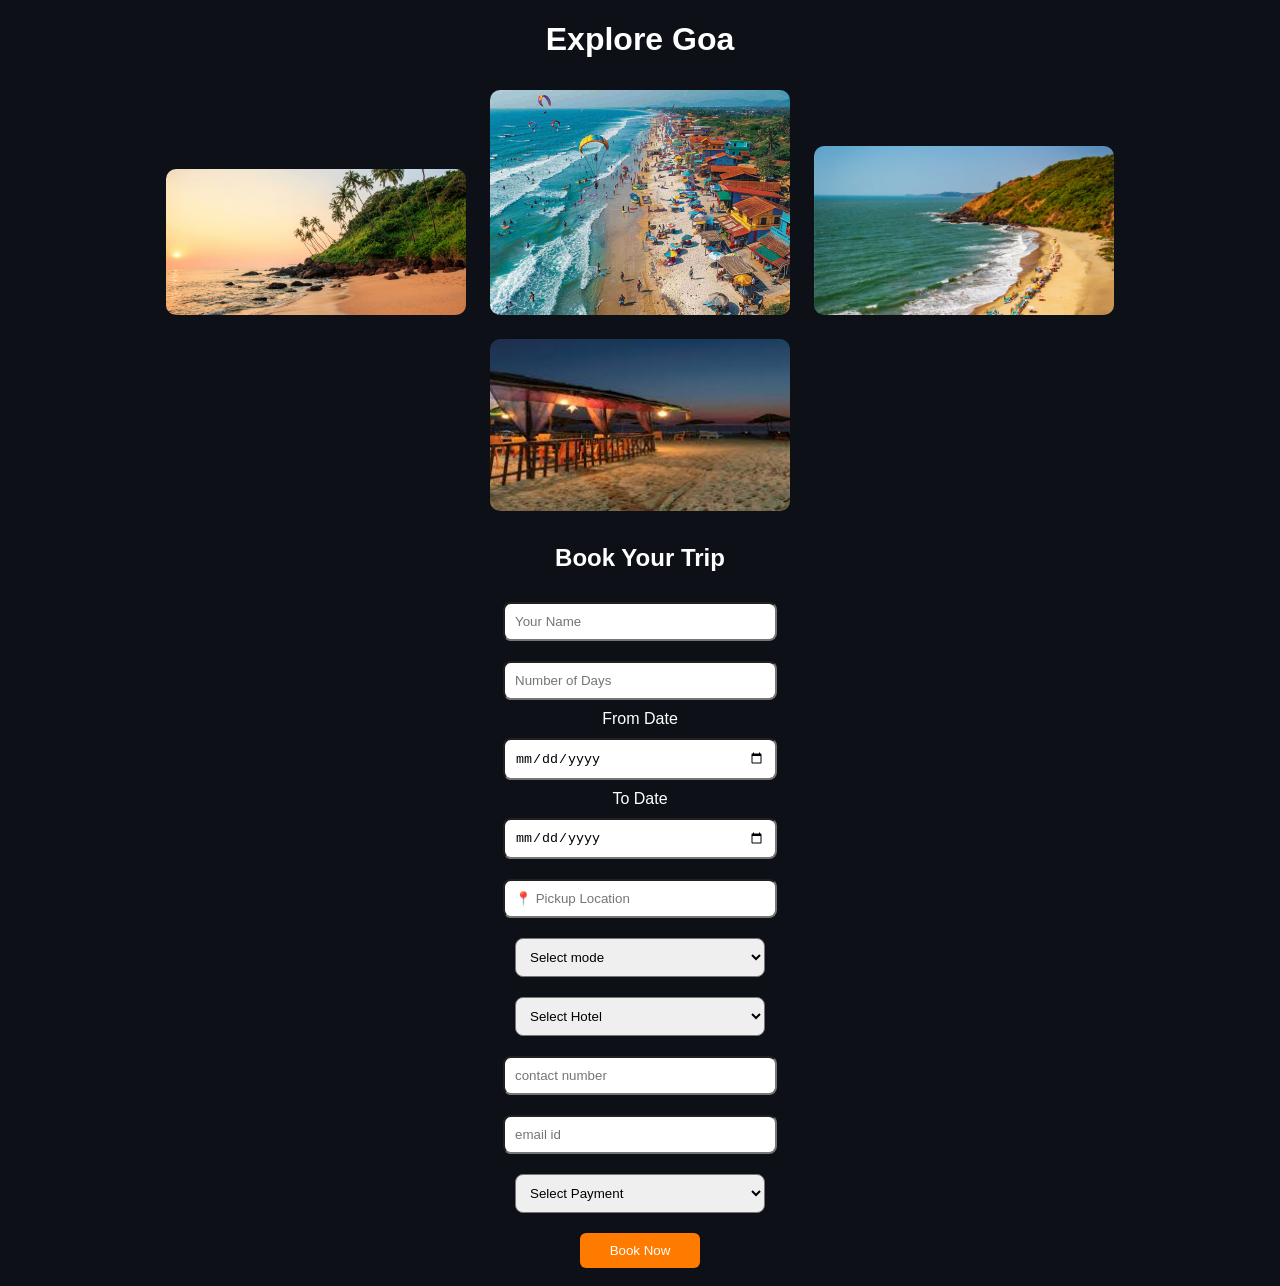
<file: goa.html>
<!DOCTYPE html>
<html lang="en">
<head>
<meta charset="UTF-8">
<meta name="viewport" content="width=device-width, initial-scale=1.0">
<title>Goa Tour</title>
<style>
body { font-family: Arial; background:#0d1117; color:white; text-align:center; }
img{
    width:300px;
    margin:10px;
    border-radius:10px;
    transition:0.3s;
}

img:hover{
    transform:scale(1.05);
    box-shadow:0 0 20px rgba(255,123,0,0.7);
}
input, select{
    width:250px;
    padding:10px;
    margin:10px;
    border-radius:8px;
}

button{
    width:120px;
    padding:10px;
    margin:10px;
}
button { cursor:pointer; background:#ff7b00; border:none; color:white; border-radius:6px; transition:0.3s;}
button:hover { transform: scale(1.1); box-shadow: 0 0 15px rgba(255,100,0,0.5);}
</style>
</head>
<body>

<h1>Explore Goa</h1>
<img src="images\goa1.jpg">
<img src="images\goa3.jpg">
<img src="images\goa2.jpeg">
<img src="images\goa4.jpeg">




<h2>Book Your Trip</h2>
<input type="text" id="name" placeholder="Your Name"><br>
<input type="number" id="days" placeholder="Number of Days"><br>
<label>From Date</label><br>
<input type="date" id="fromdate"><br>

<label>To Date</label><br>
<input type="date" id="todate"><br>
<input type="text" id="customFromCity" placeholder="📍 Pickup Location"><br>
 
        <select id="transport">
            <option value="" disabled selected>Select mode</option>
            <option value="flight">Flight</option>
            <option value="public">Public Transport</option>
            <option value="car">Car</option>
            <option value="bike">Bike</option>
        </select><br>
        <select id=""Hotel>
    <option value="" disabled selected>Select Hotel </option>
<option>Budget</option>
<option>Standard</option>
<option>Luxury</option>
</select><br>
<input type=" contact number" id="contact" placeholder="contact number"><br>
<input type=" email id " id="email" placeholder="email id"><br>
<select id="payment">
<option value="">Select Payment</option>
<option value="UPI">UPI</option>
<option value="Card">Credit/Debit Card</option>
<option value="Net Banking">Net Banking</option>
<option value="Cash">Cash</option>
</select><br>
<button onclick="book()">Book Now</button>

<script>
function book(){
    var name=document.getElementById("name").value;
    var days=document.getElementById("days").value;
     var contactnumber=document.getElementById("contact").value;
    var fromdate=document.getElementById("fromdate").value;
    var todate=document.getElementById("todate").value;
    var customFromCity=document.getElementById("customFromCity").value;
    if(name==""||days==""||contact==""||email==""||payment==""||fromdate==""||todate==""||customFromCity==""){ alert("Fill all details first!"); }
    else{ alert("✅Trip booked for "+name+" for "+days+" days!"); }
}
</script>

</body>
</html>
</file>
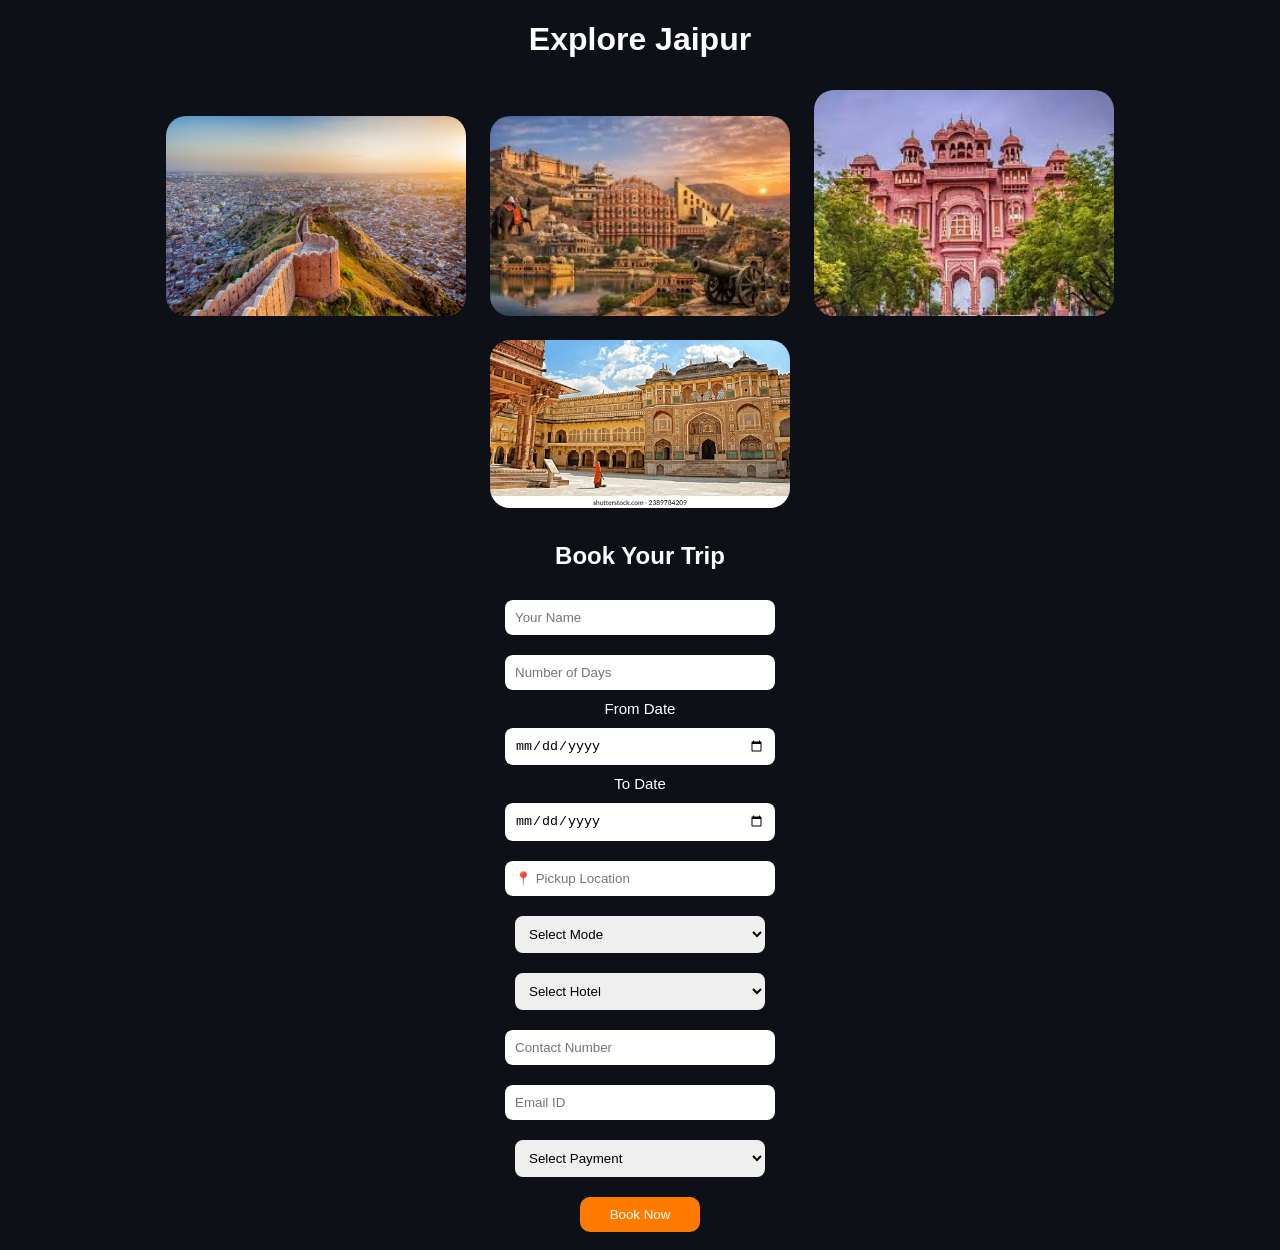
<file: jaipur.html>
<!DOCTYPE html>
<html lang="en">
<head>
<meta charset="UTF-8">
<meta name="viewport" content="width=device-width, initial-scale=1.0">
<title>Jaipur Tour</title>

<style>

body{
    font-family: Arial;
    background:#0d1117;
    color:white;
    text-align:center;
}

img{
    width:300px;
    margin:10px;
    border-radius:20px;
    transition:0.3s;
}

img:hover{
    transform:scale(1.05);
    box-shadow:0 0 20px rgba(255,123,0,0.7);
}

input, select{
    width:250px;
    padding:10px;
    margin:10px;
    border-radius:8px;
    border:none;
}

button{
    width:120px;
    padding:10px;
    margin:10px;
    cursor:pointer;
    background:#ff7b00;
    border:none;
    color:white;
    border-radius:10px;
    transition:0.3s;
}

button:hover{
    transform: scale(1.1);
    box-shadow: 0 0 15px rgba(255,100,0,0.5);
}

label{
    font-size:15px;
}

</style>
</head>

<body>

<h1>Explore Jaipur</h1>

<img src="images\jaipur1.jpg">
<img src="images\jaipur2.jpeg">
<img src="images\jaipur3.jpeg">
<img src="images\jaipur4.webp">

<h2>Book Your Trip</h2>

<input type="text" id="name" placeholder="Your Name"><br>

<input type="number" id="days" placeholder="Number of Days"><br>

<label>From Date</label><br>
<input type="date" id="fromdate"><br>

<label>To Date</label><br>
<input type="date" id="todate"><br>

<input type="text" id="customFromCity" placeholder="📍 Pickup Location"><br>

<select id="transport">

<option value="" disabled selected>Select Mode</option>
<option value="flight">Flight</option>
<option value="public">Public Transport</option>
<option value="car">Car</option>
<option value="bike">Bike</option>

</select><br>

<select id="hotel">

<option value="" disabled selected>Select Hotel</option>
<option>Budget</option>
<option>Standard</option>
<option>Luxury</option>

</select><br>

<input type="text" id="contact" placeholder="Contact Number"><br>

<input type="email" id="email" placeholder="Email ID"><br>

<select id="payment">

<option value="">Select Payment</option>
<option value="UPI">UPI</option>
<option value="Card">Credit/Debit Card</option>
<option value="Net Banking">Net Banking</option>
<option value="Cash">Cash</option>

</select><br>

<button onclick="book()">Book Now</button>

<script>

function book(){

    var name = document.getElementById("name").value;
    var days = document.getElementById("days").value;
    var contact = document.getElementById("contact").value;
    var email = document.getElementById("email").value;
    var payment = document.getElementById("payment").value;
    var fromdate = document.getElementById("fromdate").value;
    var todate = document.getElementById("todate").value;
    var customFromCity = document.getElementById("customFromCity").value;
    var transport = document.getElementById("transport").value;
    var hotel = document.getElementById("hotel").value;

    if(name=="" || days=="" || contact=="" || email=="" || payment=="" || fromdate=="" || todate=="" || customFromCity=="" || transport=="" || hotel==""){

        alert("⚠️ Fill all details first!");

    }

    else{

        alert("✅ Trip booked for " + name + " for " + days + " days!");

    }
}

</script>

</body>
</html>
</file>
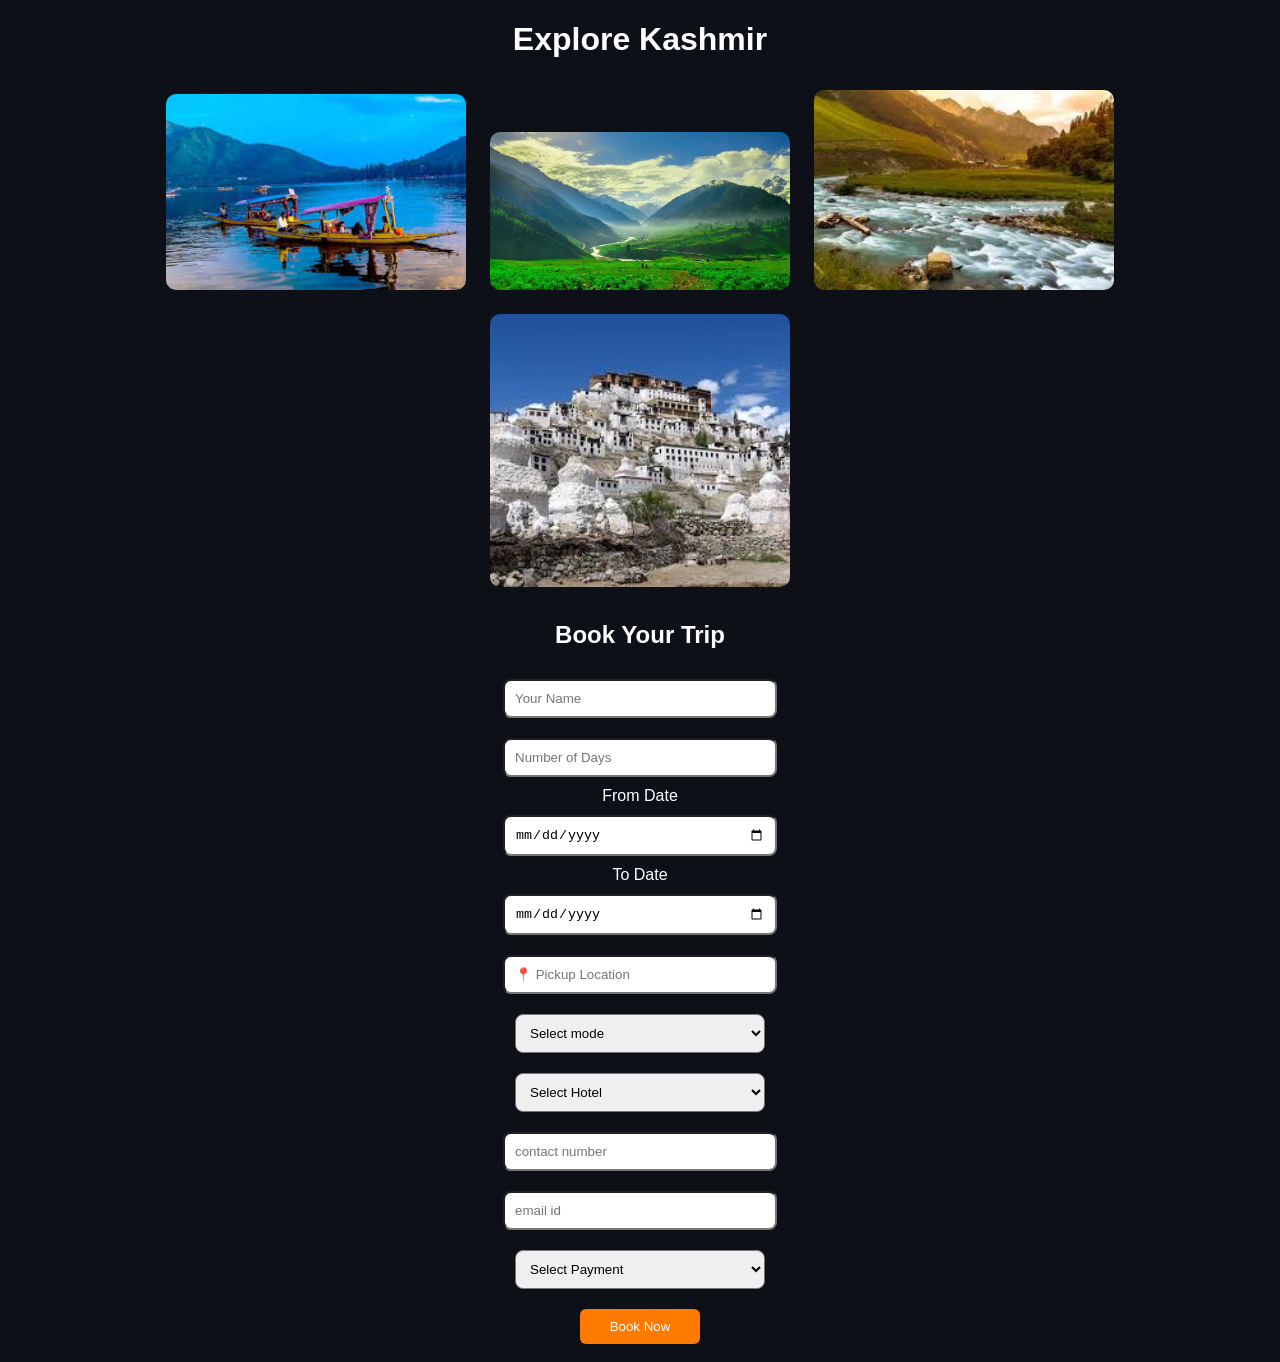
<file: kashmir.html>
<!DOCTYPE html>
<html lang="en">
<head>
<meta charset="UTF-8">
<meta name="viewport" content="width=device-width, initial-scale=1.0">
<title>Kashmir Tour</title>
<style>
body { font-family: Arial; background:#0d1117; color:white; text-align:center; }
img{
    width:300px;
    margin:10px;
    border-radius:10px;
    transition:0.3s;
}

img:hover{
    transform:scale(1.05);
    box-shadow:0 0 20px rgba(255,123,0,0.7);
}
input, select{
    width:250px;
    padding:10px;
    margin:10px;
    border-radius:8px;
}

button{
    width:120px;
    padding:10px;
    margin:10px;
}
button { cursor:pointer; background:#ff7b00; border:none; color:white; border-radius:6px; transition:0.3s;}
button:hover { transform: scale(1.1); box-shadow: 0 0 15px rgba(255,100,0,0.5);}
</style>
</head>
<body>

<h1>Explore Kashmir</h1>

<img src="images\kashmir4.jpeg">
<img src="images\kashmir2.jpg">
<img src="images\kashmir3.jpeg">
<img src="images\kashmir1.jpeg">

<h2>Book Your Trip</h2>
<input type="text" id="name" placeholder="Your Name"><br>
<input type="number" id="days" placeholder="Number of Days"><br>
<label>From Date</label><br>
<input type="date" id="fromdate"><br>

<label>To Date</label><br>
<input type="date" id="todate"><br>
<input type="text" id="customFromCity" placeholder="📍 Pickup Location"><br>
 
        <select id="transport">
            <option value="" disabled selected>Select mode</option>
            <option value="flight">Flight</option>
            <option value="public">Public Transport</option>
            <option value="car">Car</option>
            <option value="bike">Bike</option>
        </select><br>
        

<select id=""Hotel>
    <option value="" disabled selected>Select Hotel </option>
<option>Budget</option>
<option>Standard</option>
<option>Luxury</option>
</select><br>
<input type=" contact number" id="contact" placeholder="contact number"><br>
<input type=" email id " id="email" placeholder="email id"><br>
<select id="payment">
<option value="">Select Payment</option>
<option value="UPI">UPI</option>
<option value="Card">Credit/Debit Card</option>
<option value="Net Banking">Net Banking</option>
<option value="Cash">Cash</option>
</select><br>
<button onclick="book()">Book Now</button>

<script>
function book(){

    var name=document.getElementById("name").value;
    var days=document.getElementById("days").value;
    var contact=document.getElementById("contact").value;
    var email=document.getElementById("email").value;
    var payment=document.getElementById("payment").value;
    var fromdate=document.getElementById("fromdate").value;
    var todate=document.getElementById("todate").value;
    var customFromCity=document.getElementById("customFromCity").value;

    if(name=="" || days=="" || contact=="" || email=="" || payment=="" || fromdate=="" || todate==""||customFromCi==""){

        alert("Fill all details first!");

    }

    else{

        alert("Trip booked for " + name + " for " + days + " days!");

    }
}
</script>

</body>
</html>
</file>
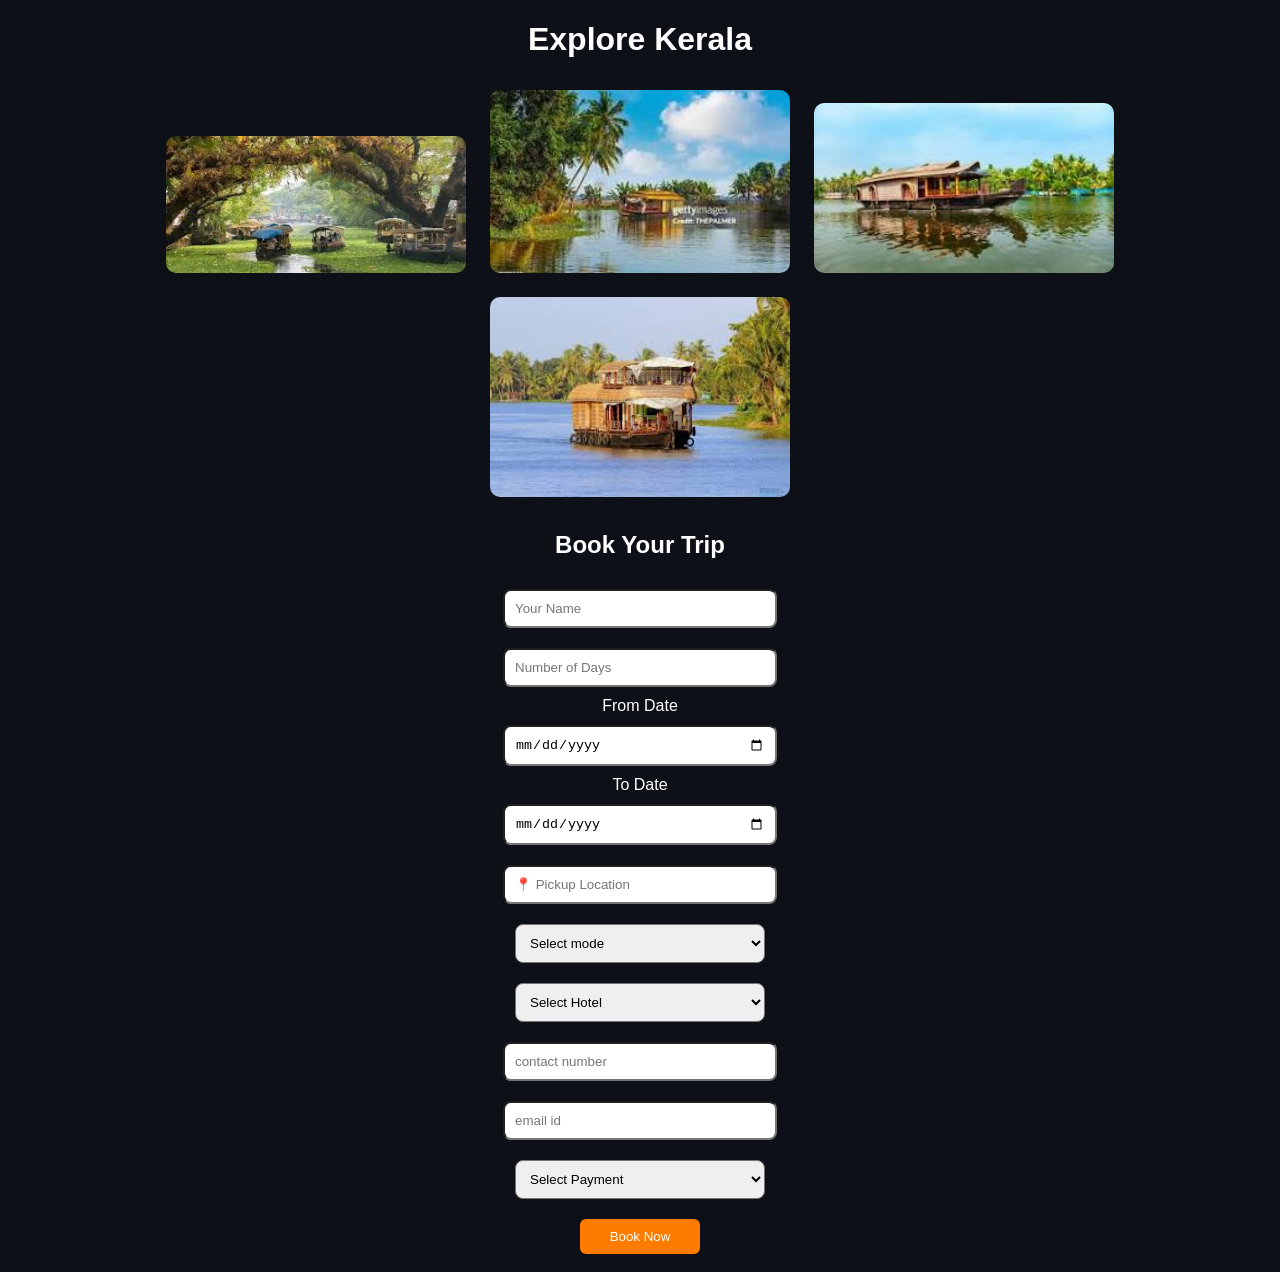
<file: kerala.html>
<!DOCTYPE html>
<html lang="en">
<head>
<meta charset="UTF-8">
<meta name="viewport" content="width=device-width, initial-scale=1.0">
<title>Kerala Tour</title>
<style>
body { font-family: Arial; background:#0d1117; color:white; text-align:center; }
img{
    width:300px;
    margin:10px;
    border-radius:10px;
    transition:0.3s;
}

img:hover{
    transform:scale(1.05);
    box-shadow:0 0 20px rgba(255,123,0,0.7);
}
input, select{
    width:250px;
    padding:10px;
    margin:10px;
    border-radius:8px;
}

button{
    width:120px;
    padding:10px;
    margin:10px;
}
button { cursor:pointer; background:#ff7b00; border:none; color:white; border-radius:6px; transition:0.3s;}
button:hover { transform: scale(1.1); box-shadow: 0 0 15px rgba(255,100,0,0.5);}
</style>
</head>
<body>

<h1>Explore Kerala</h1>

<img src="images\kerela4.jpeg">
<img src="images\kerela3.jpeg">
<img src="images\kerela2.jpeg">
<img src="images\KERELA1.jpeg">

<h2>Book Your Trip</h2>
<input type="text" id="name" placeholder="Your Name"><br>
<input type="number" id="days" placeholder="Number of Days"><br>
<label>From Date</label><br>
<input type="date" id="fromdate"><br>

<label>To Date</label><br>
<input type="date" id="todate"><br>
<input type="text" id="customFromCity" placeholder="📍 Pickup Location"><br>
 
        <select id="transport">
            <option value="" disabled selected>Select mode</option>
            <option value="flight">Flight</option>
            <option value="public">Public Transport</option>
            <option value="car">Car</option>
            <option value="bike">Bike</option>
        </select><br>

        <select id=""Hotel>
    <option value="" disabled selected>Select Hotel </option>
<option>Budget</option>
<option>Standard</option>
<option>Luxury</option>
</select><br>

<input type=" contact number" id="contact" placeholder="contact number"><br>
<input type=" email id " id="email" placeholder="email id"><br>
<select id="payment">
<option value="">Select Payment</option>
<option value="UPI">UPI</option>
<option value="Card">Credit/Debit Card</option>
<option value="Net Banking">Net Banking</option>
<option value="Cash">Cash</option>
</select><br>
<button onclick="book()">Book Now</button>

<script>
function book(){
    var name=document.getElementById("name").value;
    var days=document.getElementById("days").value;
    var contactnumber=document.getElementById("contact").value;
    var fromdate=document.getElementById("fromdate").value;
    var todate=document.getElementById("todate").value;
    var customFromCity=document.getElementById("customFromCity").value;
    

    if(name==""||days==""||contact==""||email==""||payment==""||fromdate==""||todate==""||customFromCity==""){ alert("⚠️Fill all details first !"); }
    else{ alert("Trip booked for " +name+ " for " +days+ " days!"); }
}
</script>

</body>
</html>
</file>
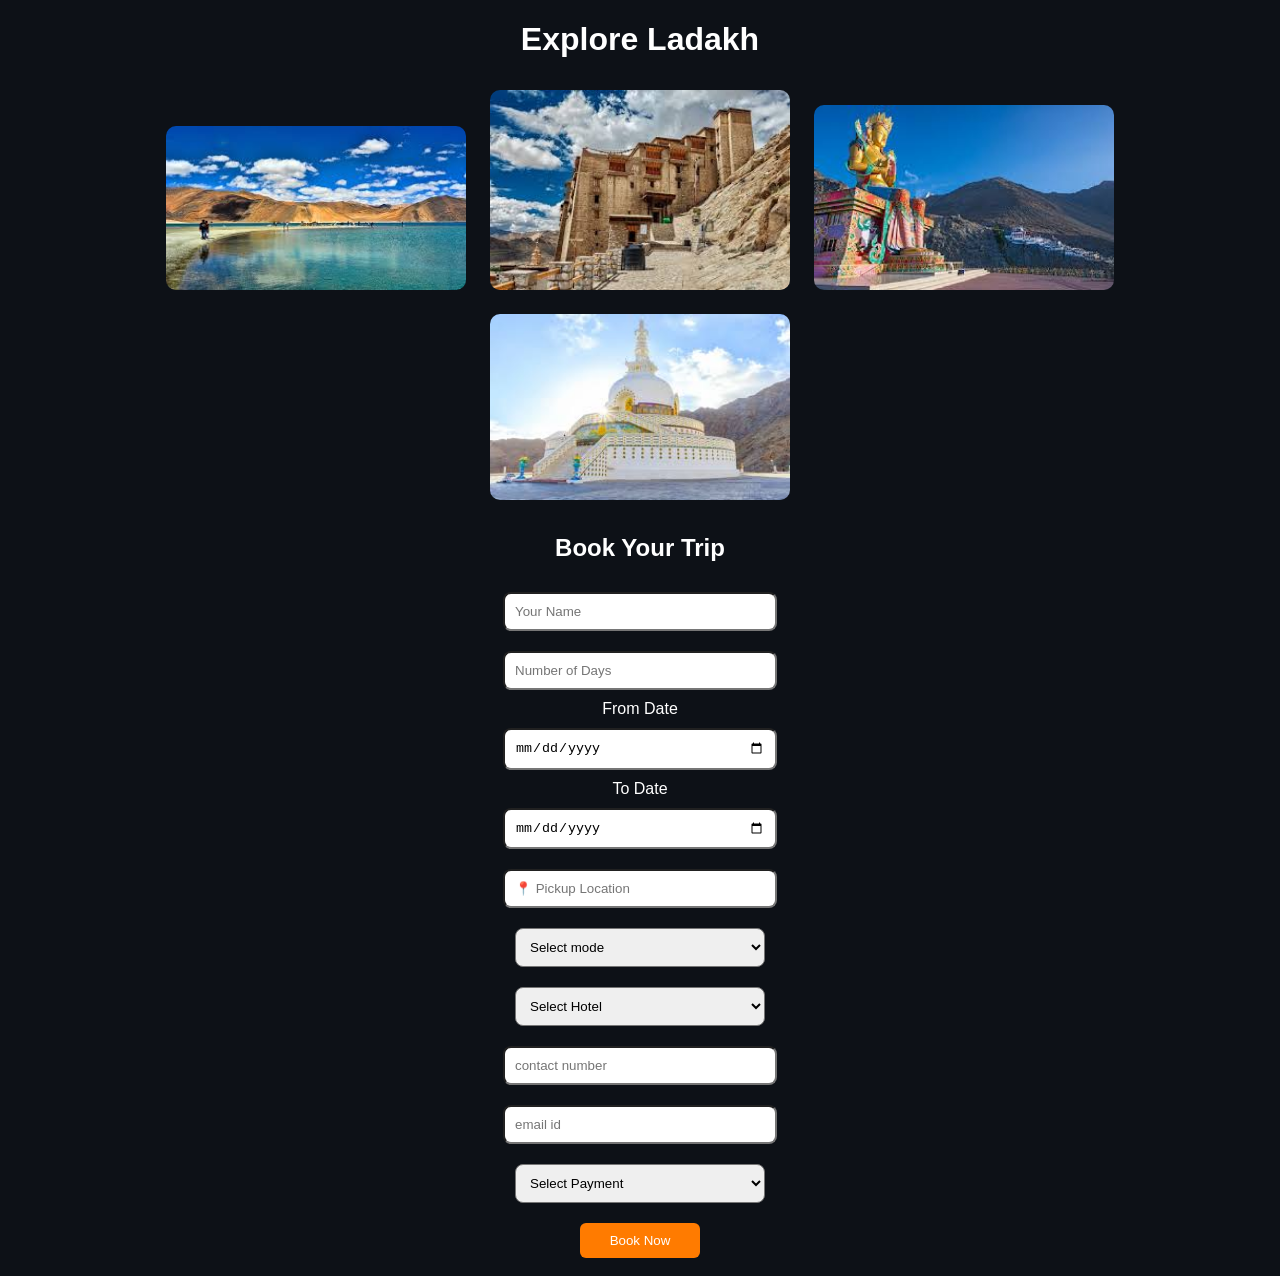
<file: ladakh.html>
<!DOCTYPE html>
<html lang="en">
<head>
<meta charset="UTF-8">
<meta name="viewport" content="width=device-width, initial-scale=1.0">
<title>Ladakh Tour</title>
<style>
body { font-family: Arial; background:#0d1117; color:white; text-align:center; }
img{
    width:300px;
    margin:10px;
    border-radius:10px;
    transition:0.3s;
}

img:hover{
    transform:scale(1.05);
    box-shadow:0 0 20px rgba(255,123,0,0.7);
}
input, select{
    width:250px;
    padding:10px;
    margin:10px;
    border-radius:8px;
}

button{
    width:120px;
    padding:10px;
    margin:10px;
}
button { cursor:pointer; background:#ff7b00; border:none; color:white; border-radius:6px; transition:0.3s;}
button:hover { transform: scale(1.1); box-shadow: 0 0 15px rgba(255,100,0,0.5);}
</style>
</head>
<body>

<h1>Explore Ladakh</h1>

<img src="images\LADAKH2.jpeg">
<img src="images\LADAKH4.jpeg">
<img src="images\LADAKH3.jpeg">
<img src="images\LADAKH1.jpeg">


<h2>Book Your Trip</h2>
<input type="text" id="name" placeholder="Your Name"><br>
<input type="number" id="days" placeholder="Number of Days"><br>
<label>From Date</label><br>
<input type="date" id="fromdate"><br>

<label>To Date</label><br>
<input type="date" id="todate"><br>
<input type="text" id="customFromCity" placeholder="📍 Pickup Location"><br>
 
        <select id="transport">
            <option value="" disabled selected>Select mode</option>
            <option value="flight">Flight</option>
            <option value="public">Public Transport</option>
            <option value="car">Car</option>
            <option value="bike">Bike</option>
        </select><br>

        <select id=""Hotel>
    <option value="" disabled selected>Select Hotel </option>
<option>Budget</option>
<option>Standard</option>
<option>Luxury</option>
</select><br>


<input type=" contact number" id="contact" placeholder="contact number"><br>
<input type=" email id " id="email" placeholder="email id"><br>
<select id="payment">
<option value="">Select Payment</option>
<option value="UPI">UPI</option>
<option value="Card">Credit/Debit Card</option>
<option value="Net Banking">Net Banking</option>
<option value="Cash">Cash</option>
</select><br>
<button onclick="book()">Book Now</button>

<script>
function book(){
    var name=document.getElementById("name").value;
    var days=document.getElementById("days").value;
     var contactnumber=document.getElementById("contact").value;
    var fromdate=document.getElementById("fromdate").value;
    var todate=document.getElementById("todate").value;
    var customFromCity=document.getElementById("customFromCity").value;
    if(name==""||days==""||contact==""||email==""||payment==""||fromdate==""||todate==""||customFormCity==""){ alert("Fill all details first!"); }
    else{ alert("✅Trip booked for "+name+" for "+days+" days!"); }
}
</script>

</body>
</html>
</file>
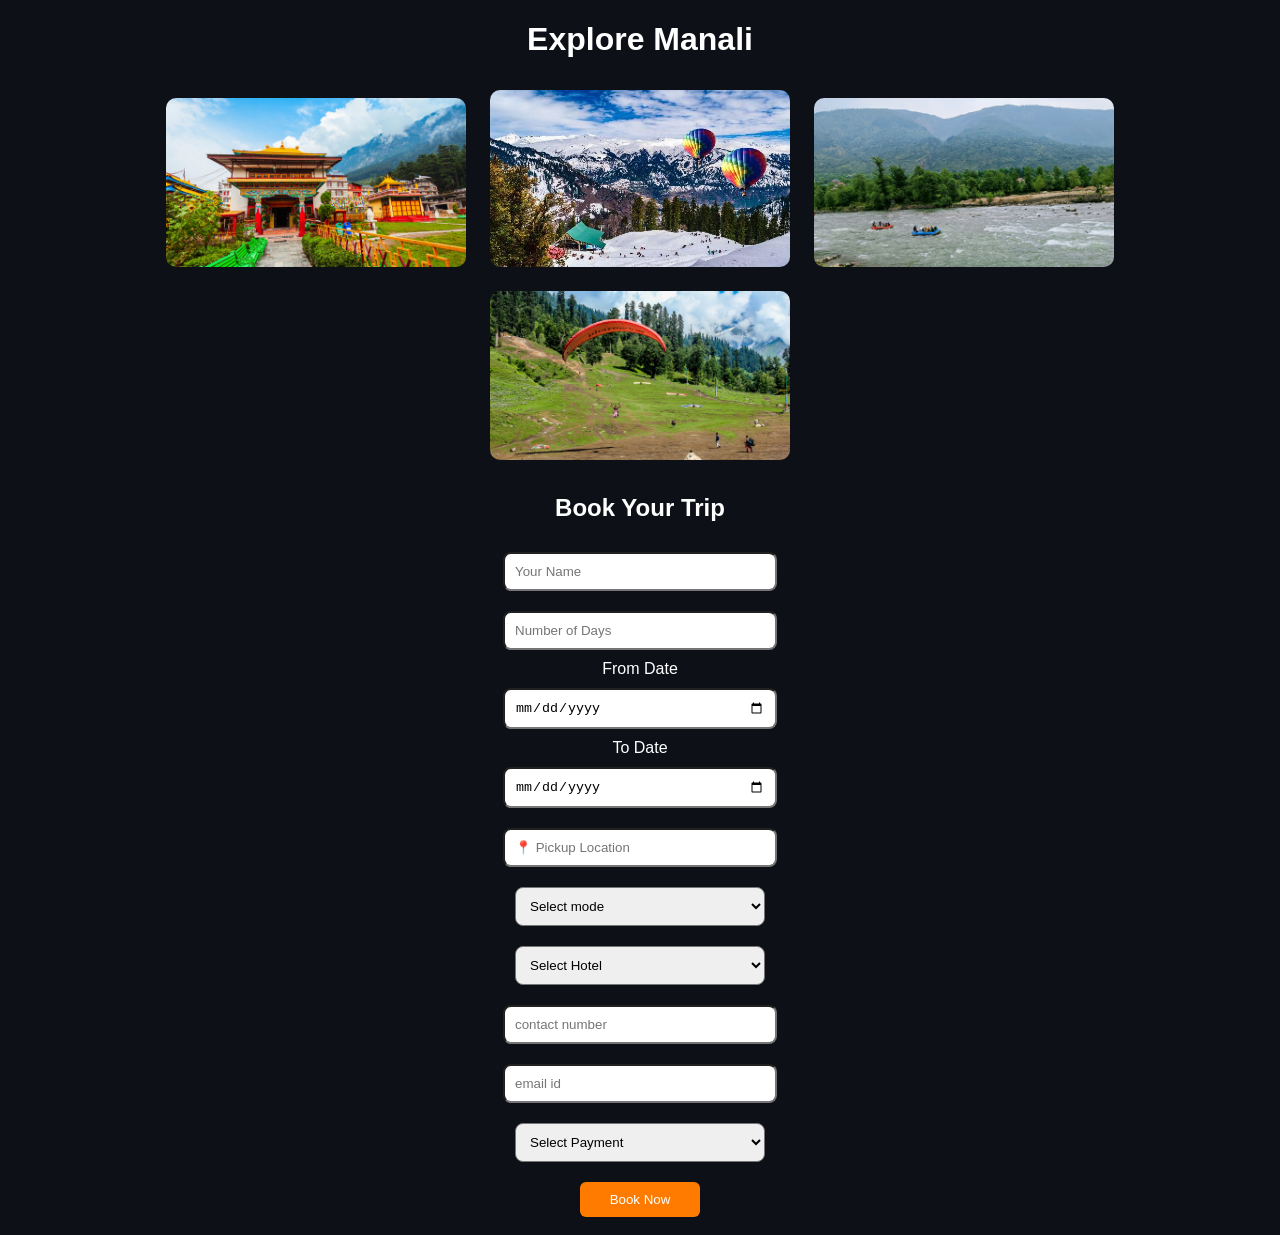
<file: manali.html>
<!DOCTYPE html>
<html lang="en">
<head>
<meta charset="UTF-8">
<meta name="viewport" content="width=device-width, initial-scale=1.0">
<title>Manali Tour</title>
<style>
body { font-family: Arial; background:#0d1117; color:white; text-align:center; }
img{
    width:300px;
    margin:10px;
    border-radius:10px;
    transition:0.3s;
}

img:hover{
    transform:scale(1.05);
    box-shadow:0 0 20px rgba(255,123,0,0.7);
}
input, select{
    width:250px;
    padding:10px;
    margin:10px;
    border-radius:8px;
}

button{
    width:120px;
    padding:10px;
    margin:10px;
}
button { cursor:pointer; background:#ff7b00; border:none; color:white; border-radius:6px; transition:0.3s;}
button:hover { transform: scale(1.1); box-shadow: 0 0 15px rgba(255,100,0,0.5);}
</style>
</head>
<body>

<h1>Explore Manali</h1>

<img src="images\manali4.jpeg">
<img src="images\manali2.jpeg">
<img src="images\manali3.jpeg">
<img src="images\manali1.jpeg">

<h2>Book Your Trip</h2>
<input type="text" id="name" placeholder="Your Name"><br>
<input type="number" id="days" placeholder="Number of Days"><br>
<label>From Date</label><br>
<input type="date" id="fromdate"><br>

<label>To Date</label><br>
<input type="date" id="todate"><br>
<input type="text" id="customFromCity" placeholder="📍 Pickup Location"><br>
 
        <select id="transport">
            <option value="" disabled selected>Select mode</option>
            <option value="flight">Flight</option>
            <option value="public">Public Transport</option>
            <option value="car">Car</option>
            <option value="bike">Bike</option>
        </select><br>

        <select id=""Hotel>
    <option value="" disabled selected>Select Hotel </option>
<option>Budget</option>
<option>Standard</option>
<option>Luxury</option>
</select><br>


<input type=" contact number" id="contact" placeholder="contact number"><br>
<input type=" email id " id="email" placeholder="email id"><br>
<select id="payment">
<option value="">Select Payment</option>
<option value="UPI">UPI</option>
<option value="Card">Credit/Debit Card</option>
<option value="Net Banking">Net Banking</option>
<option value="Cash">Cash</option>
</select><br>
<button onclick="book()">Book Now</button>

<script>
function book(){
    var name=document.getElementById("name").value;
    var days=document.getElementById("days").value;
    var contactnumber=document.getElementById("contact").value;
    var fromdate=document.getElementById("fromdate").value;
    var todate=document.getElementById("todate").value;
    var customFromCity=document.getElementById("customFromCity").value;
    if(name==""||days==""||contact==""||email==""||payment==""||fromdate==""||todate==""||customFromCity==""){ alert("Fill all details first!"); }
    else{ alert("Trip booked for "+name+" for "+days+" days!"); }
}
</script>

</body>
</html>
</file>
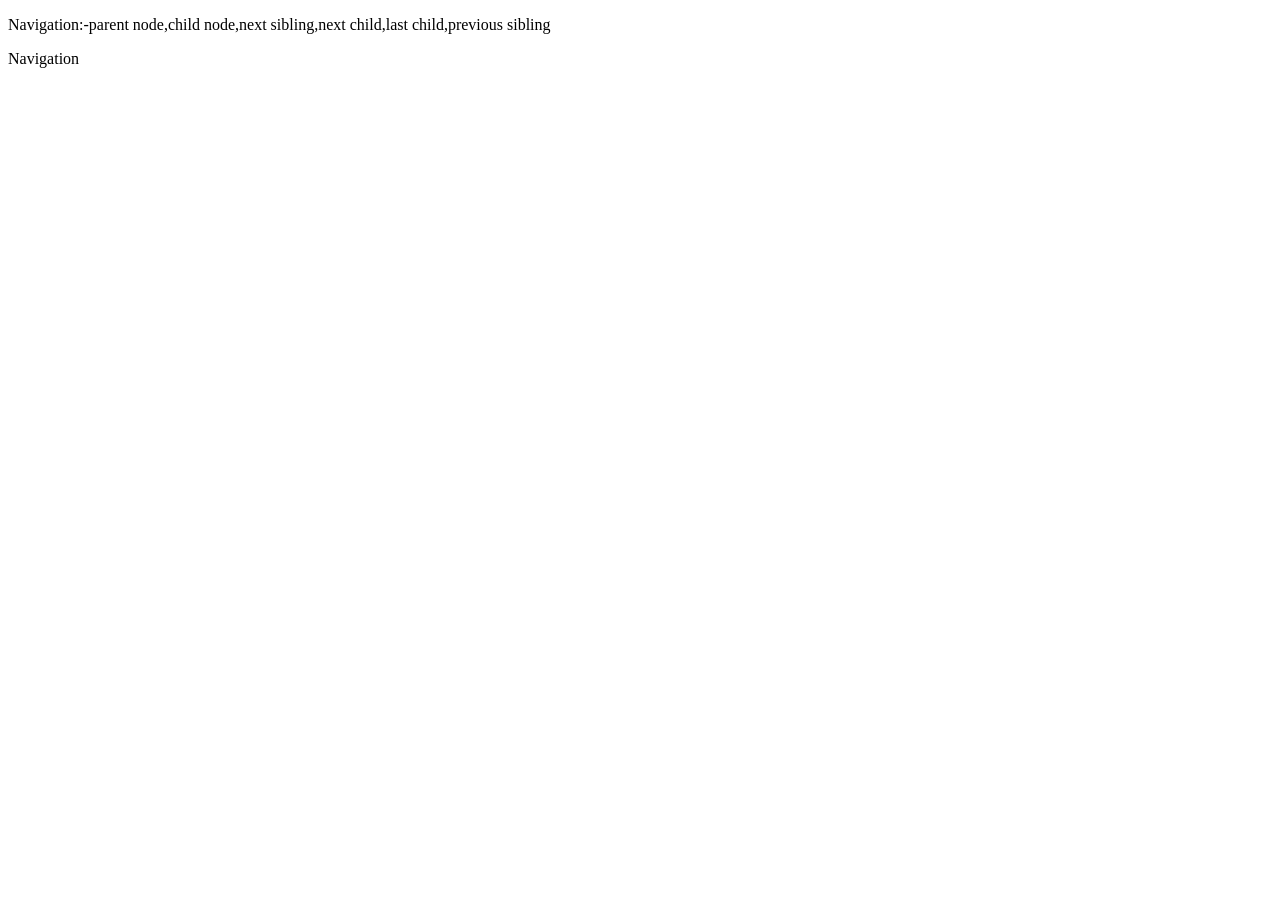
<file: images/navigation.html>
<!DOCTYPE html>
<html>
    <head></head>
    <body>
        <!-- <div>
            <p id="child">nav</p>
        </div> -->
        <div id="parent">
            <p id="child1">Navigation:-parent node,child node,next sibling,next child,last child,previous sibling</p>
            <p id="child2">Navigation</p>
        </div>
        <script>
            // const childnode=document.getElementById("child");
            // const parentnode=childnode.parentNode;
            // console.log(parentnode);

            // const parentnode=document.getElementById("parent");
            // const childnode=parentnode.childNodes;
            // console.log(childnode);

            // const parentnode=document.getElementById("parent");
            // const childnode=parentnode.firstChild;
            // console.log(childnode);

            // const parentnode=document.getElementById("parent");
            // const childnode=parentnode.lastChild;
            // console.log(childnode);

            const firstchild=document.getElementById("child1");
            const nextsibling=firstchild.nextSibling;
            console.log(nextsibling)
        </script>
    </body>
</html>
</file>
